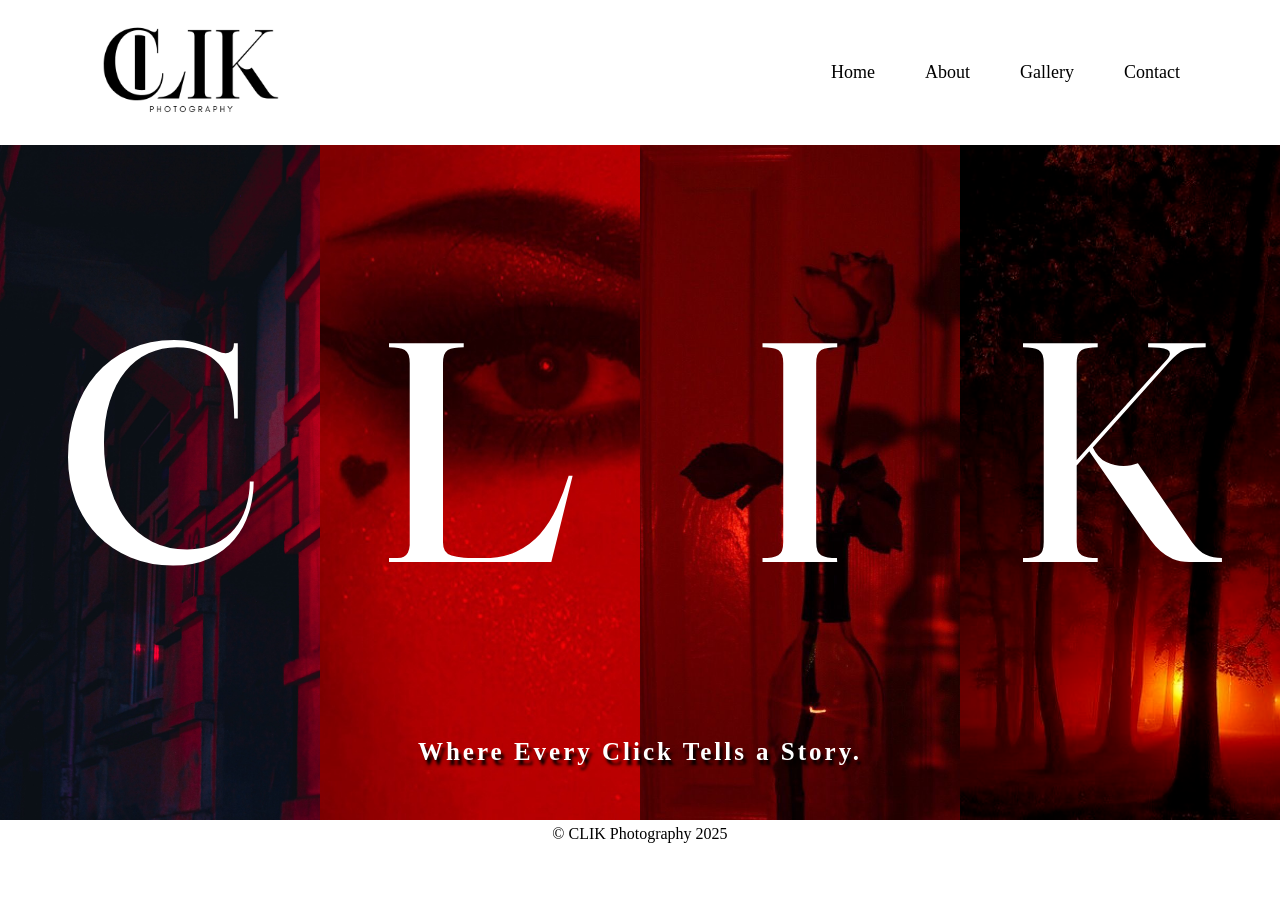
<file: index.html>
<!DOCTYPE html>
<html lang="en">
  <head>
    <meta charset="UTF-8" />
    <meta name="viewport" content="width=device-width, initial-scale=1.0" />
    <link rel="stylesheet" href="./styles.css" />
    <title>CLIK Photography</title>
    <script src="./script.js" type="module" defer></script>
  </head>
  <body>
    <header class="primary-nav">
      <nav>
        <a href="./index.html"
          ><img src="./images/logo/clik_logo.png" alt="Clik" class="primary-logo"
        /></a>
        <ul>
          <li><a href="./index.html">Home</a></li>
          <li><a href="./pages/about.html">About</a></li>
          <li><a href="./pages/gallery.html">Gallery</a></li>
          <!-- <li><a href="./pages/collections.html">Collections</a></li> -->
          <li><a href="./pages/contact.html">Contact</a></li>
        </ul>
      </nav>
    </header>

    <main>
      <section class="hero">
        <div class="card-container">
          <div class="card card-one">C</div>
          <div class="card card-two">L</div>
          <div class="card card-three">I</div>
          <div class="card card-four">K</div>
        </div>
        <div class="hero-tagline">
          <p>Where Every Click Tells a Story.</p>
        </div>
      </section>
    </main>

    <footer>&copy; CLIK Photography 2025</footer>
  </body>
</html>
</file>
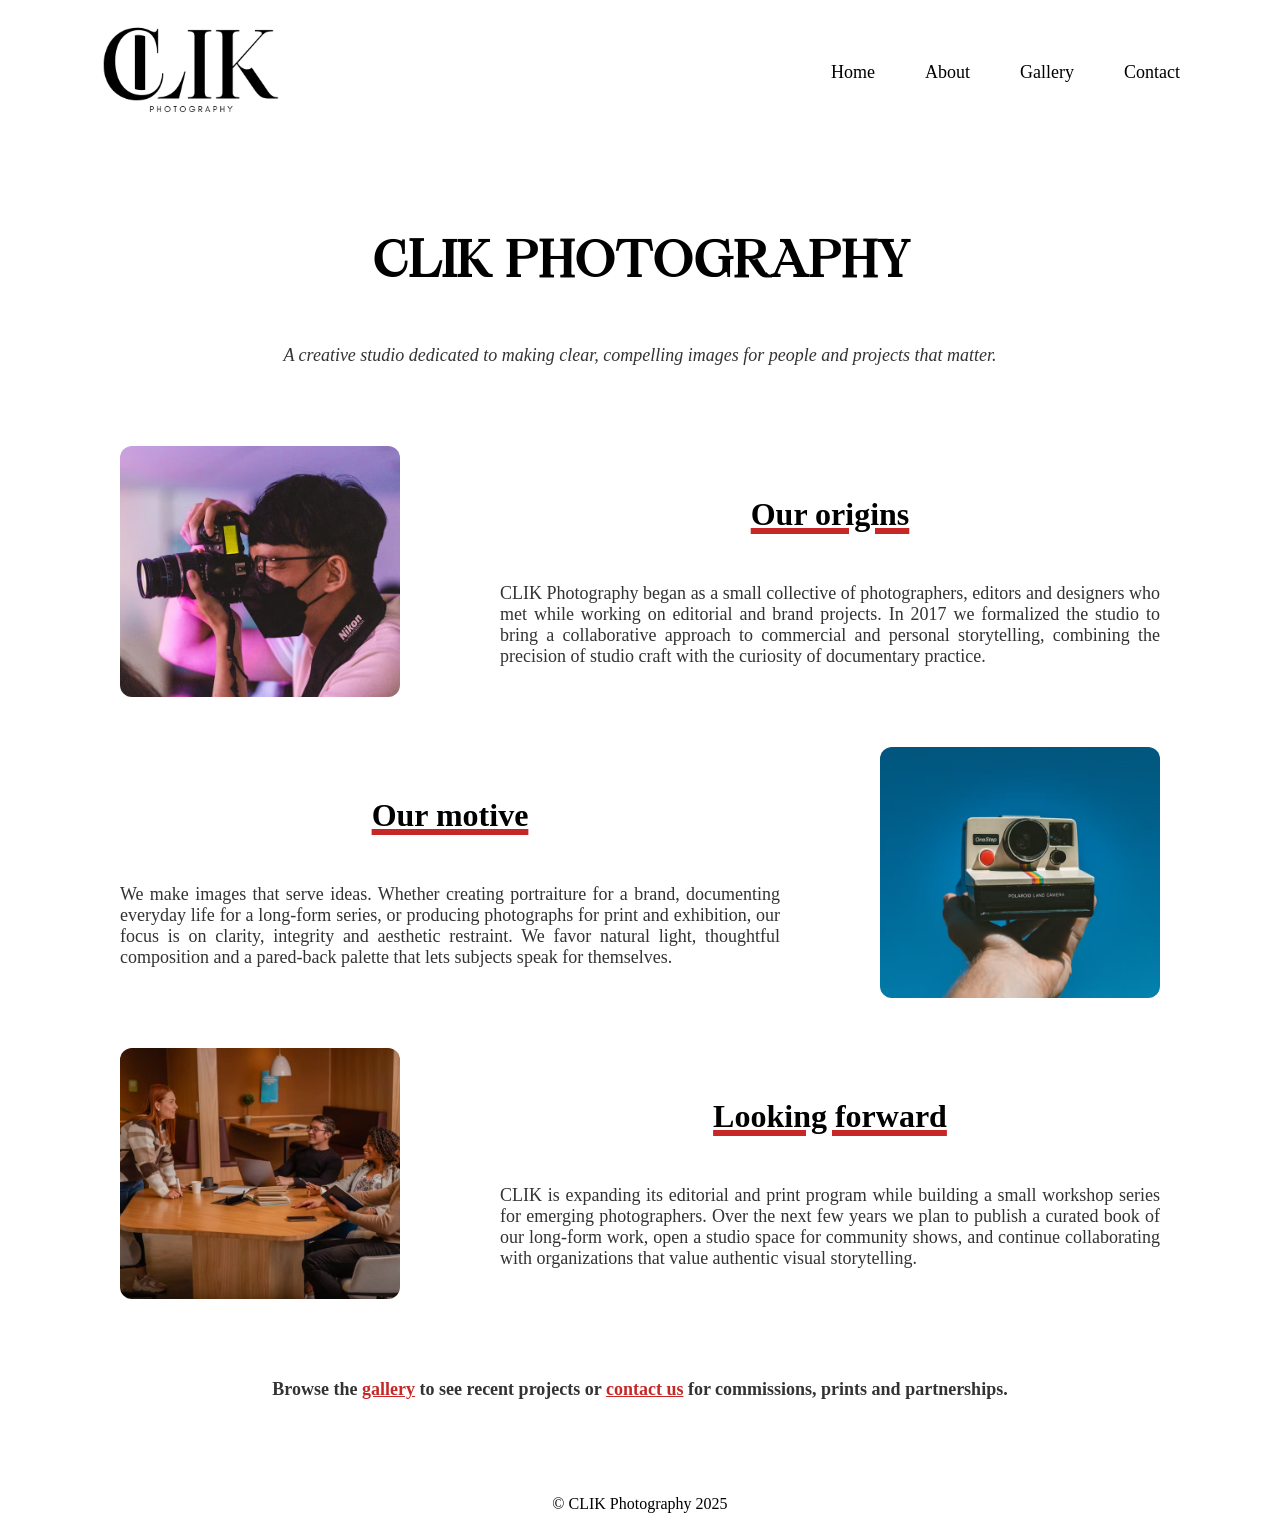
<file: pages/about.html>
<!DOCTYPE html>
<html lang="en">
  <head>
    <meta charset="utf-8" />
    <meta name="viewport" content="width=device-width, initial-scale=1" />
    <link rel="stylesheet" href="../styles.css" />
    <title>About | CLIK Photography</title>
    <script src="../script.js" type="module" defer></script>

  </head>
  <body>
    <header class="primary-nav">
      <nav>
        <a href="../index.html"
          ><img
            src="../images/logo/clik_logo.png"
            alt="Clik"
            class="primary-logo"
        /></a>
        <ul>
          <li><a href="../index.html">Home</a></li>
          <li><a href="./about.html">About</a></li>
          <li><a href="./gallery.html">Gallery</a></li>
          <!-- <li><a href="/collections.html">Collections</a></li> -->
          <li><a href="./contact.html">Contact</a></li>
        </ul>
      </nav>
    </header>

    <main>
      <section class="about-section">
        <div class="about-bio">
          <h1 class="name">CLIK Photography</h1>
          <p class="lead">
            A creative studio dedicated to making clear, compelling images for
            people and projects that matter.
          </p>

          <div class="about-container">
            <div class="img-card">
              <img src="../images/about/about1.avif" alt="" />
            </div>
            <div class="about-text">
              <h2>Our origins</h2>
              <p>
                CLIK Photography began as a small collective of photographers,
                editors and designers who met while working on editorial and
                brand projects. In 2017 we formalized the studio to bring a
                collaborative approach to commercial and personal storytelling,
                combining the precision of studio craft with the curiosity of
                documentary practice.
              </p>
            </div>
          </div>

          <div class="about-container">
            <div class="about-text">
              <h2>Our motive</h2>
              <p>
                We make images that serve ideas. Whether creating portraiture
                for a brand, documenting everyday life for a long-form series,
                or producing photographs for print and exhibition, our focus is
                on clarity, integrity and aesthetic restraint. We favor natural
                light, thoughtful composition and a pared-back palette that lets
                subjects speak for themselves.
              </p>
            </div>
            <div class="img-card">
              <img src="../images/about/about2.avif" alt="" />
            </div>
          </div>

          <div class="about-container">
            <div class="img-card">
              <img src="../images/about/about3.avif" alt="" />
            </div>
            <div class="about-text">
              <h2>Looking forward</h2>
              <p>
                CLIK is expanding its editorial and print program while building
                a small workshop series for emerging photographers. Over the
                next few years we plan to publish a curated book of our
                long-form work, open a studio space for community shows, and
                continue collaborating with organizations that value authentic
                visual storytelling.
              </p>
            </div>
          </div>

          <p class="cta">
            Browse the <a href="./gallery.html">gallery</a> to see recent
            projects or <a href="./contact.html">contact us</a> for commissions,
            prints and partnerships.
          </p>
        </div>
      </section>
    </main>

    <footer>&copy; CLIK Photography 2025</footer>
  </body>
</html>
</file>
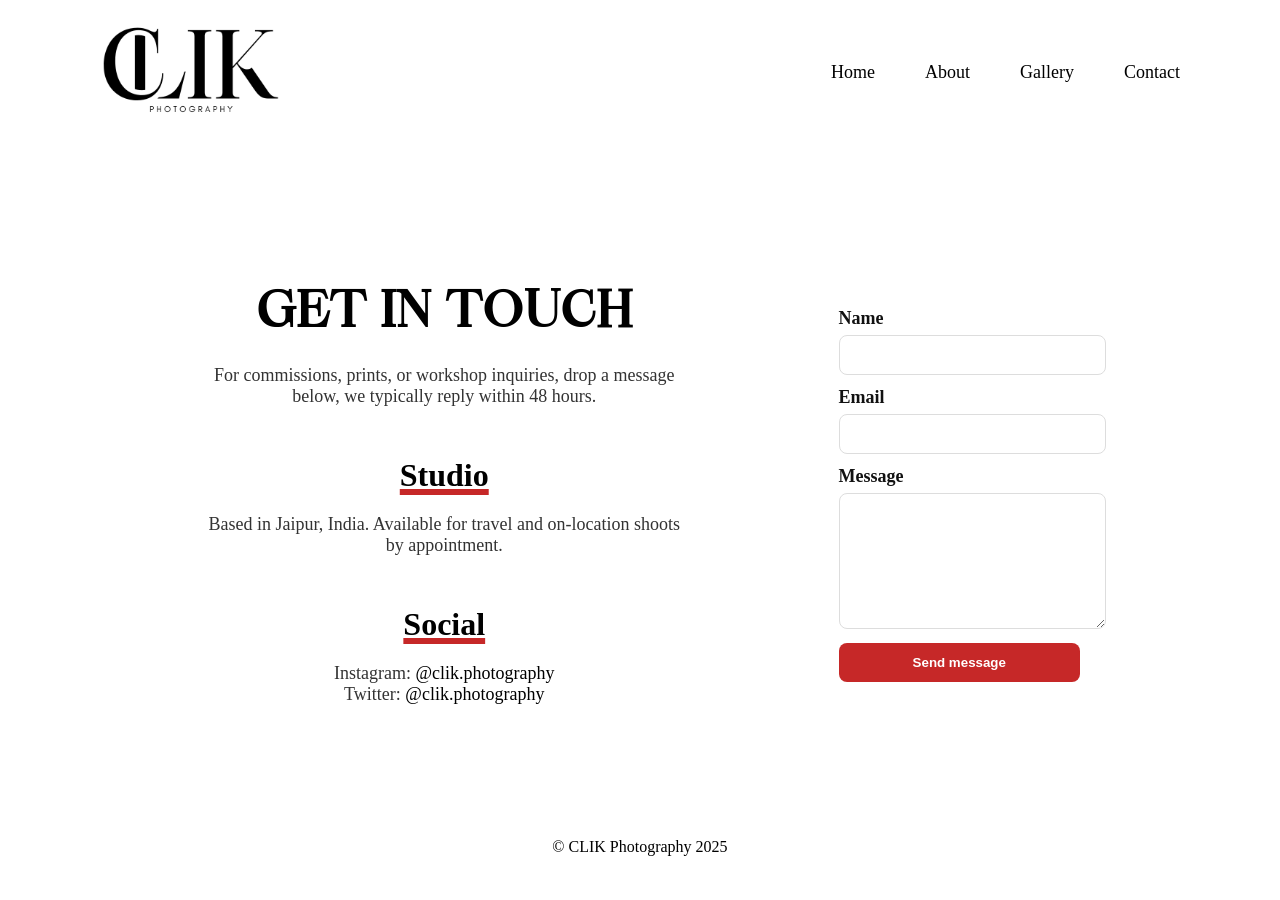
<file: pages/contact.html>
<!DOCTYPE html>
<html lang="en">
  <head>
    <meta charset="utf-8" />
    <meta name="viewport" content="width=device-width, initial-scale=1" />
    <link rel="stylesheet" href="../styles.css" />
    <title>Contact | CLIK Photography</title>
    <script src="../script.js" type="module" defer></script>
  </head>
  <body>
    <header class="primary-nav">
      <nav>
        <a href="../index.html"
          ><img
            src="../images/logo/clik_logo.png"
            alt="Clik"
            class="primary-logo"
        /></a>
        <ul>
          <li><a href="../index.html">Home</a></li>
          <li><a href="./about.html">About</a></li>
          <li><a href="./gallery.html">Gallery</a></li>
          <!-- <li><a href="/collections.html">Collections</a></li> -->
          <li><a href="./contact.html">Contact</a></li>
        </ul>
      </nav>
    </header>

    <main>
      <section class="contact-section">
        <div class="about-container contact-container">
          <div class="contact-info">
            <h1>Get in touch</h1>
            <p class="lead">
              For commissions, prints, or workshop inquiries, drop a message
              below, we typically reply within 48 hours.
            </p>

            <h2>Studio</h2>
            <p>
              Based in Jaipur, India. Available for travel and on-location
              shoots by appointment.
            </p>

            <h2>Social</h2>
            <p>
              Instagram:
              <a href="https://instagram.com/fictional" target="_blank"
                >@clik.photography</a
              ><br />
              Twitter:
              <a href="https://twitter.com/fictional" target="_blank"
                >@clik.photography</a
              >
            </p>
          </div>

          <aside class="contact-form">
            <form action="#" method="post">
              <label for="name">Name</label>
              <input id="name" name="name" type="text" required />

              <label for="email">Email</label>
              <input id="email" name="email" type="email" required />

              <label for="message">Message</label>
              <textarea
                id="message"
                name="message"
                rows="6"
                required
              ></textarea>

              <button type="submit" class="btn-primary">Send message</button>
            </form>
          </aside>
        </div>
      </section>
    </main>

    <footer>&copy; CLIK Photography 2025</footer>
  </body>
</html>
</file>
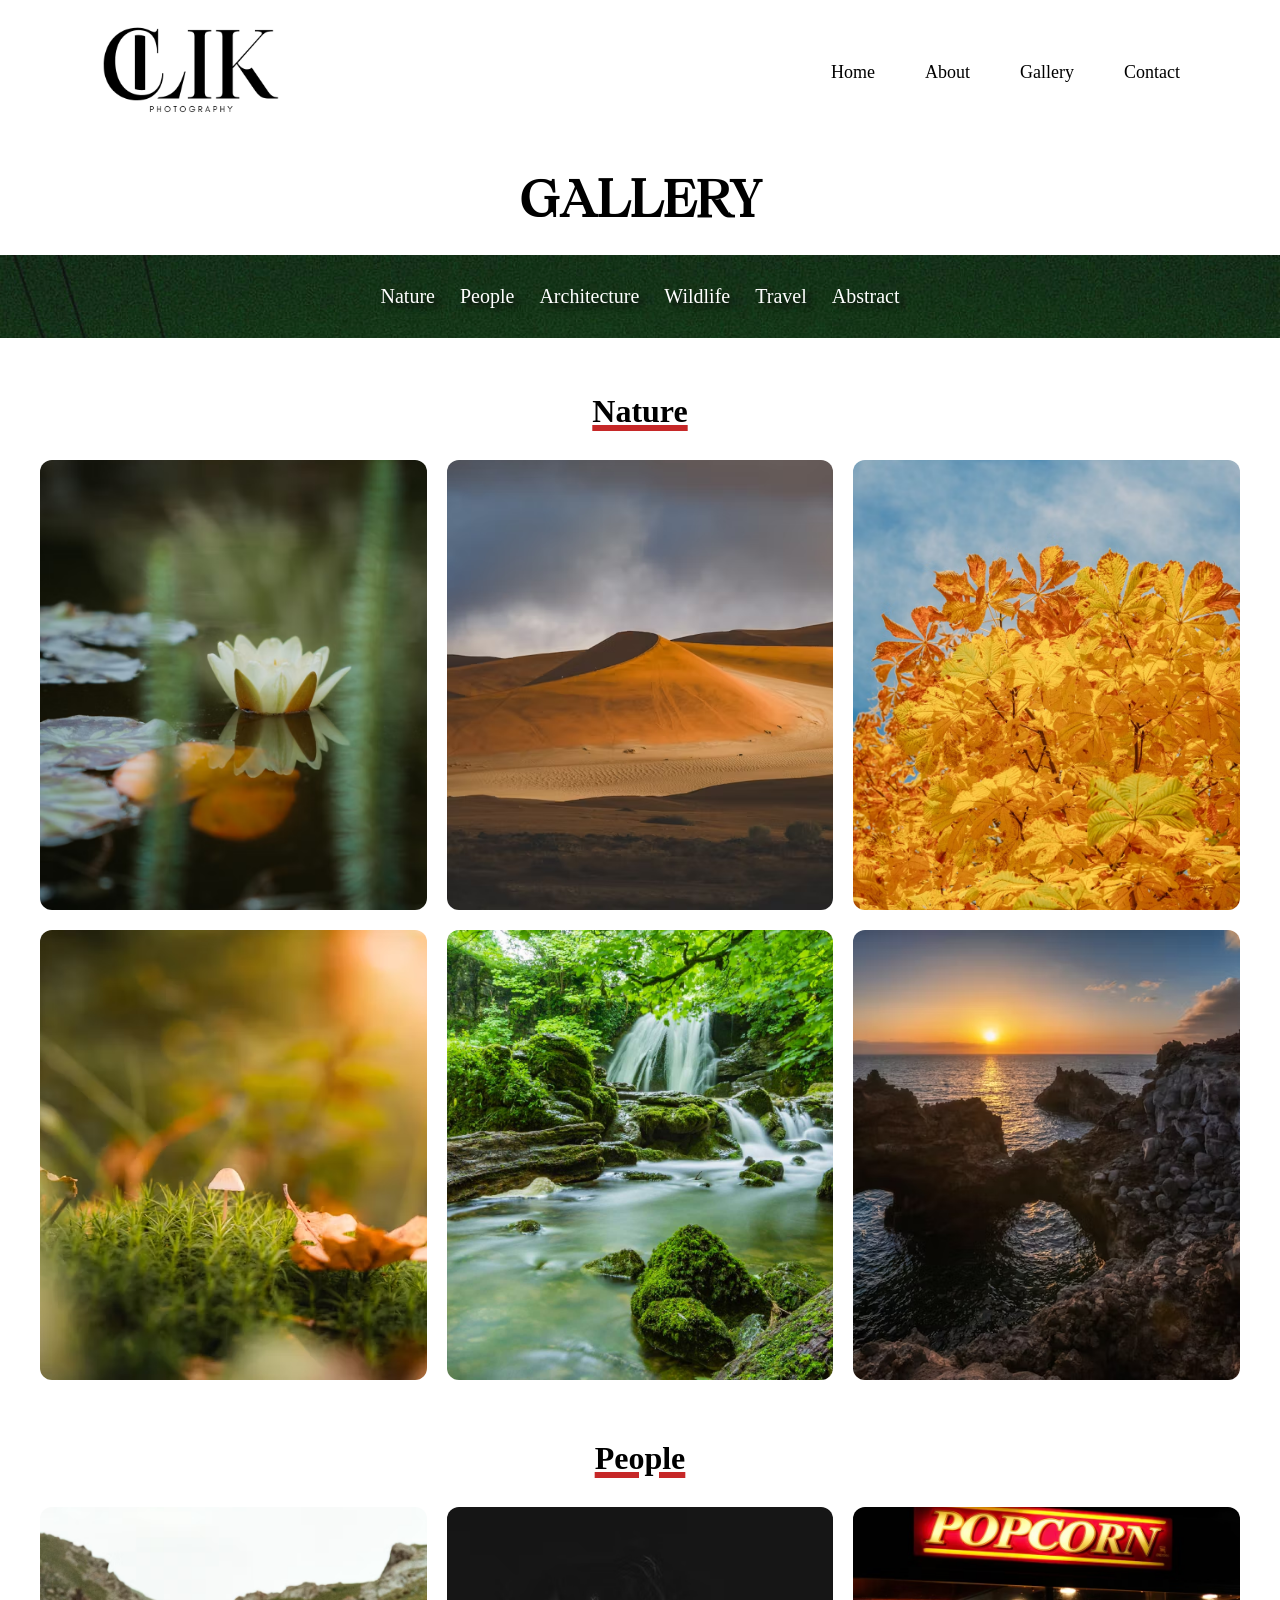
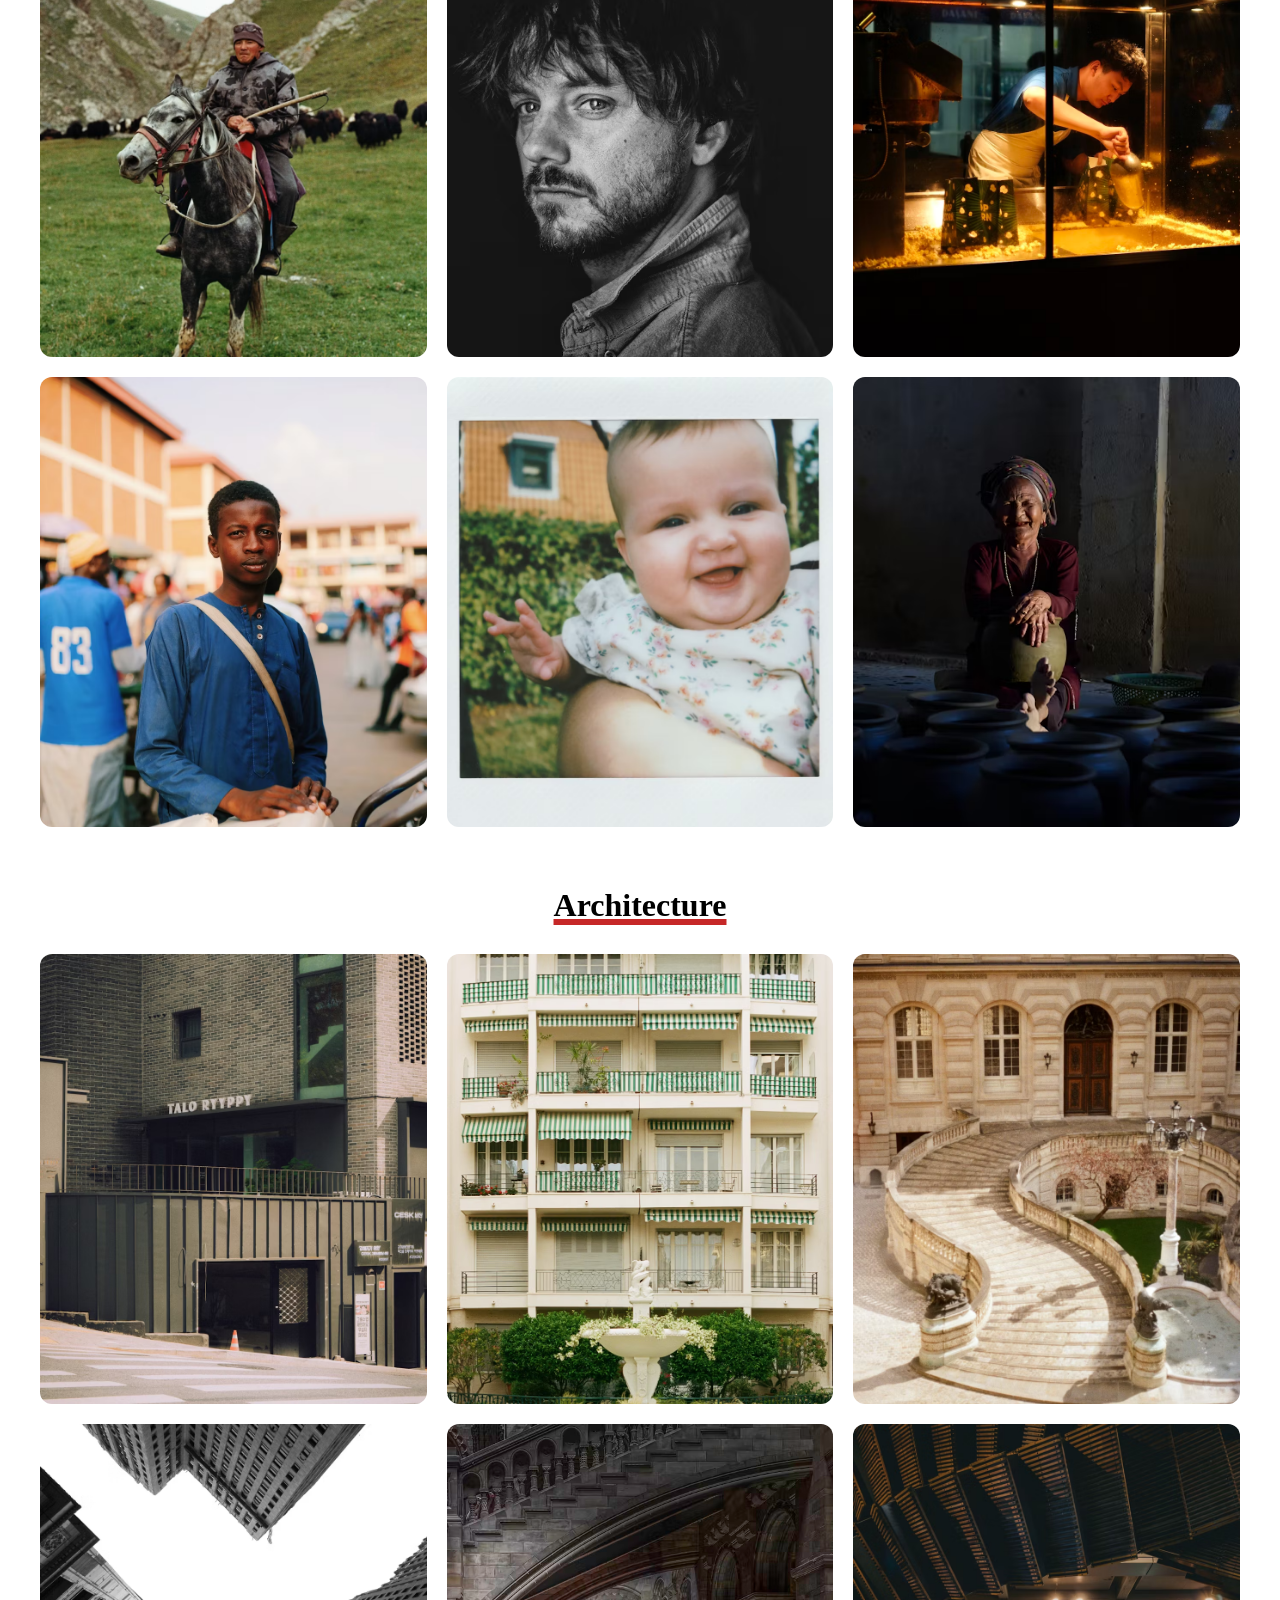
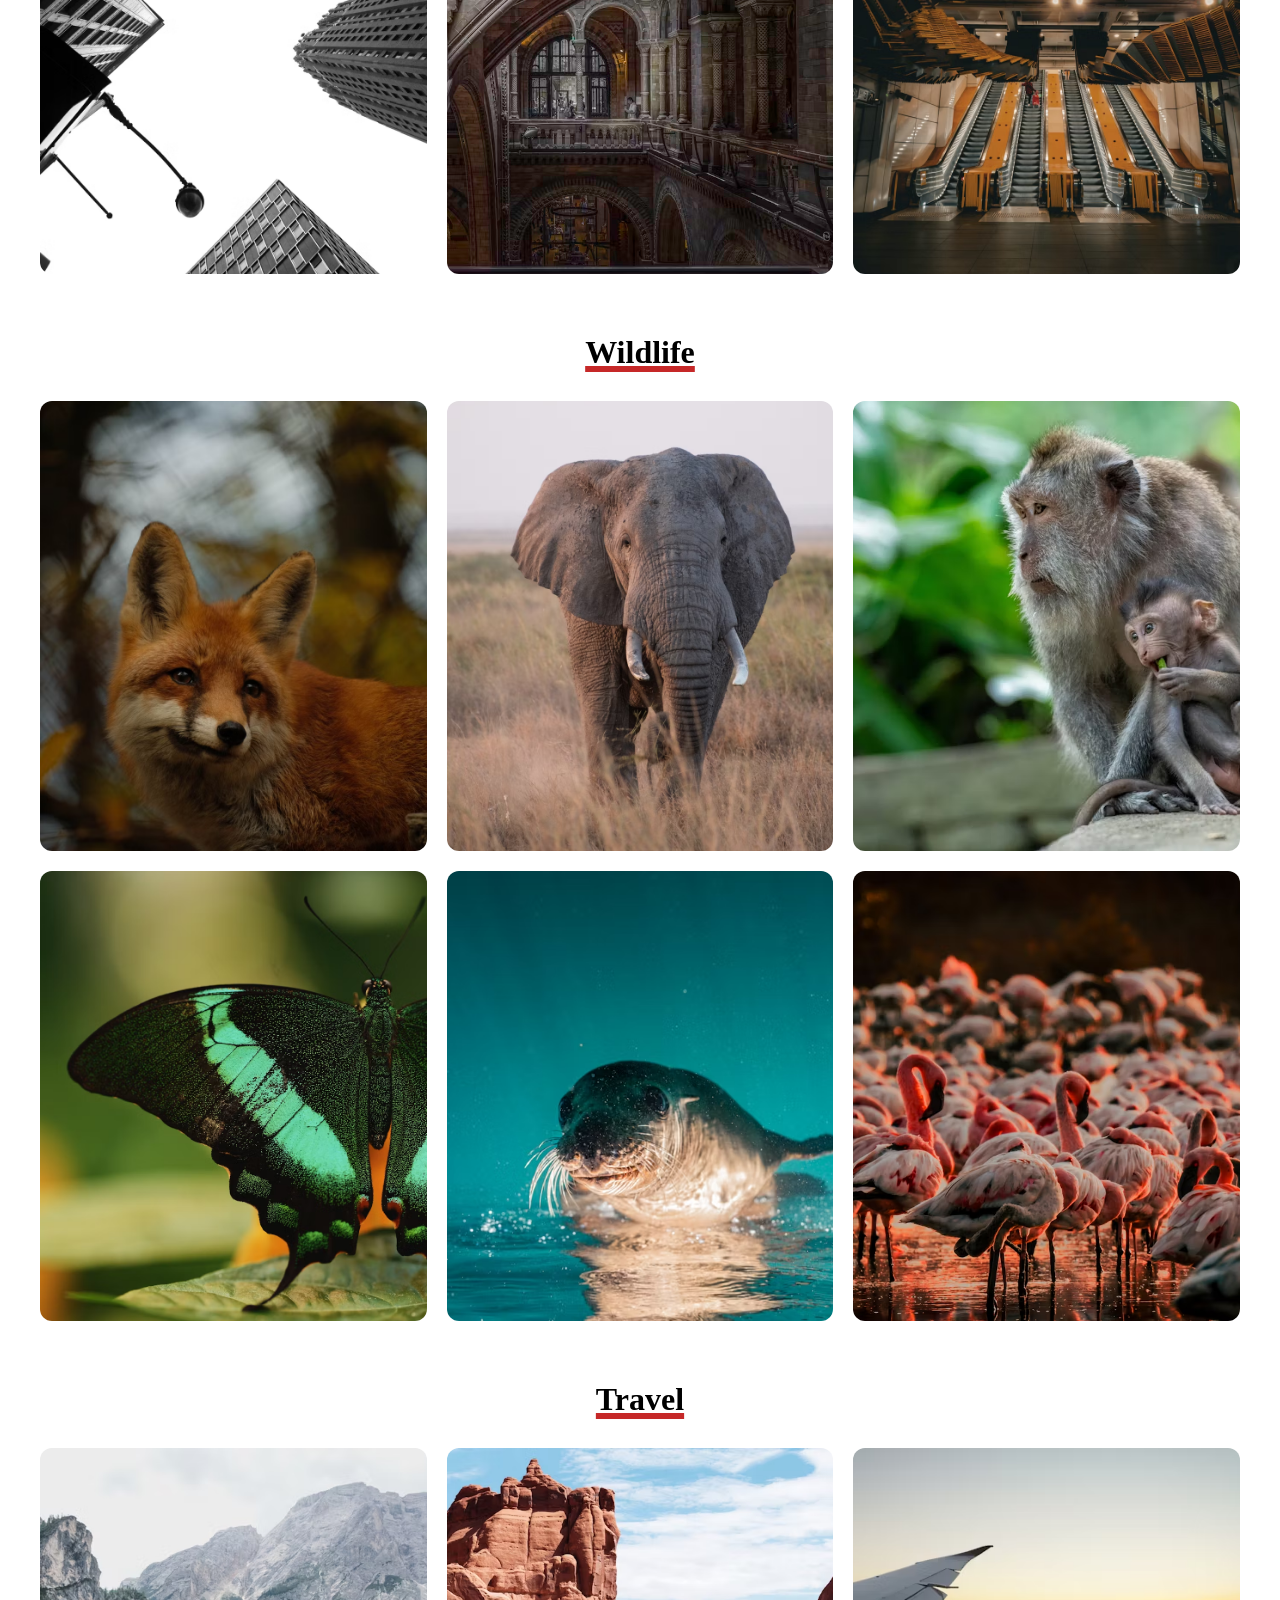
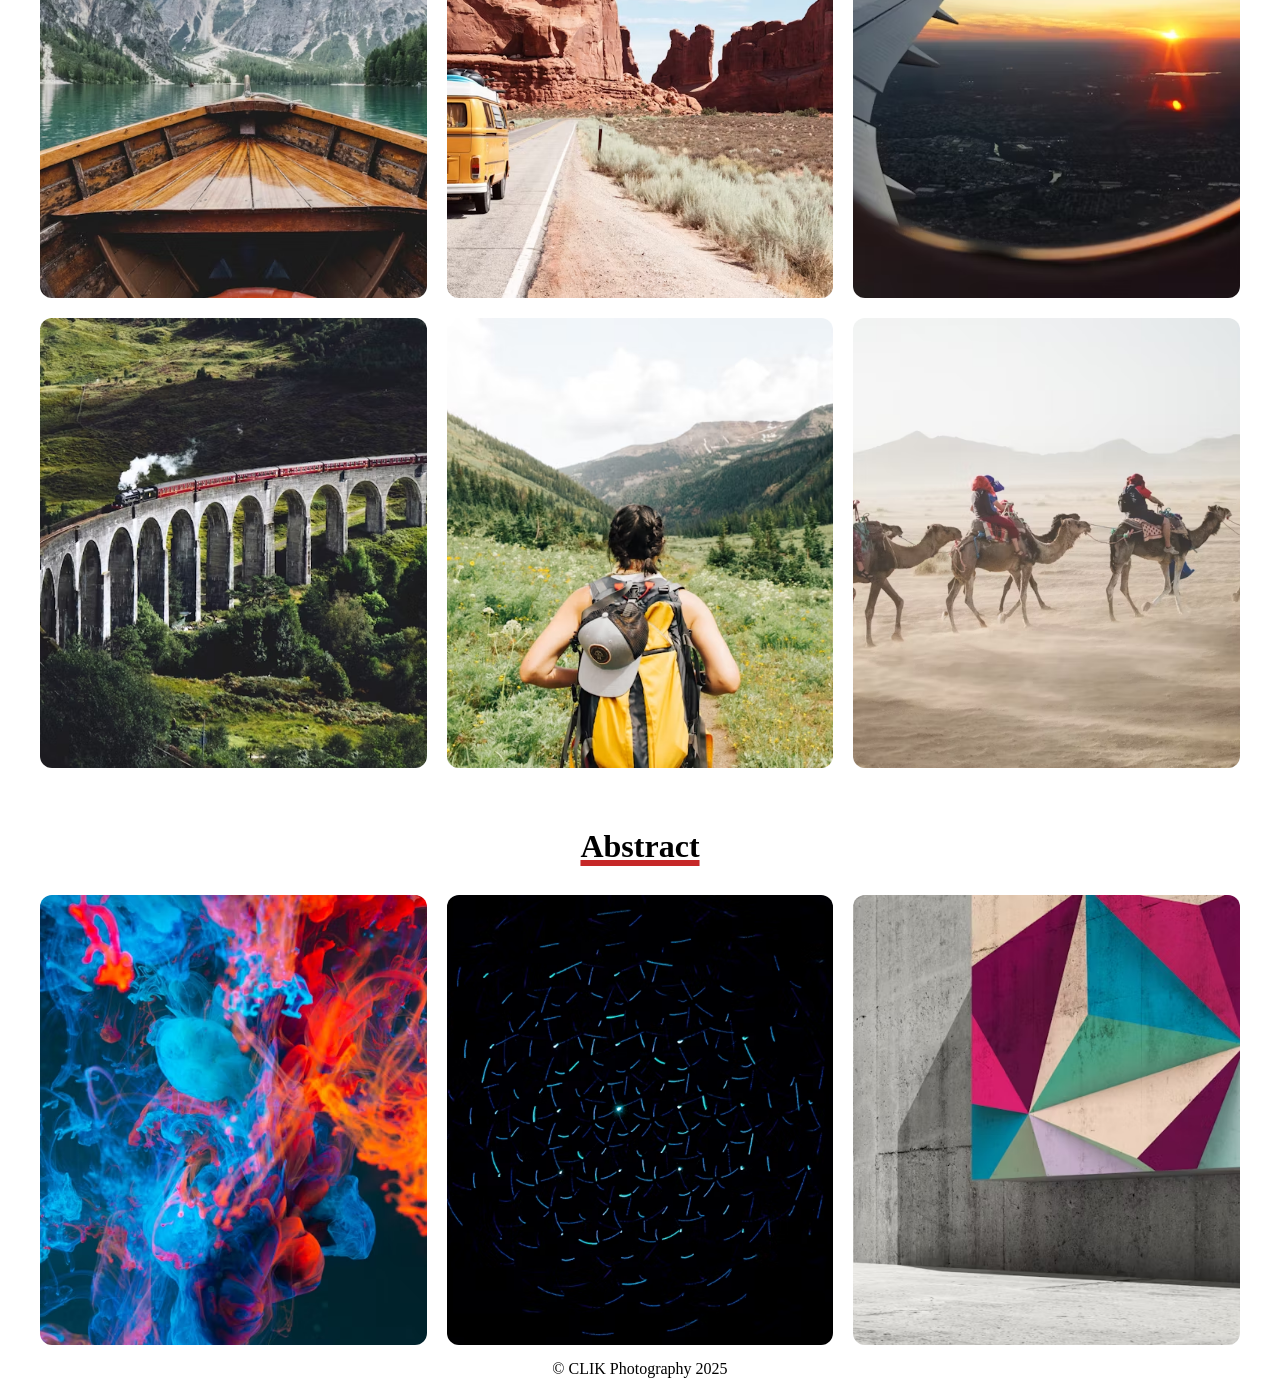
<file: pages/gallery.html>
<!DOCTYPE html>
<html lang="en">
  <head>
    <meta charset="UTF-8" />
    <meta name="viewport" content="width=device-width, initial-scale=1.0" />
    <link rel="stylesheet" href="../styles.css" />
    <title>Gallery | CLIK Photography</title>
    <script src="../script.js" type="module" defer></script>
  </head>
  <body>
    <header class="primary-nav">
      <nav>
        <a href="../index.html"
          ><img
            src="../images/logo/clik_logo.png"
            alt="Clik"
            class="primary-logo"
        /></a>
        <ul>
          <li><a href="../index.html">Home</a></li>
          <li><a href="./about.html">About</a></li>
          <li><a href="./gallery.html">Gallery</a></li>
          <!-- <li><a href="/collections.html">Collections</a></li> -->
          <li><a href="./contact.html">Contact</a></li>
        </ul>
      </nav>
    </header>

    <main class="gallery">
      <h1>GALLERY</h1>

      <nav class="secondary-nav">
        <ul>
          <li><a href="#nature">Nature</a></li>
          <li><a href="#people">People</a></li>
          <li><a href="#architecture">Architecture</a></li>
          <li><a href="#wildlife">Wildlife</a></li>
          <li><a href="#travel">Travel</a></li>
          <li><a href="#abstract">Abstract</a></li>
        </ul>
      </nav>

      <div id="gallery-container">
        <!-- render images here -->
      </div>
    </main>

    <footer>&copy; CLIK Photography 2025</footer>
  </body>
</html>
</file>
<file: styles.css>
* {
  padding: 0;
  margin: 0;
}

@font-face {
  font-family: Maharlika;
  src: url(./fonts/Maharlika-Regular.ttf);
}

h1,
h2 {
  text-align: center;
}

h1 {
  text-transform: uppercase;
  font-size: 50px;
  font-family: "Maharlika";
  margin: 20px auto 20px auto;
  font-weight: 600;
}

h2 {
  margin: 50px auto 20px auto;
  font-size: 32px;
  text-decoration: underline;
  text-decoration-color: #c62828;
  text-decoration-thickness: 6px;
}

@media (width < 760px) {
  h1 {
    font-size: 40px;
  }

  h2 {
    font-size: 28px;
  }
}

a {
  color: black;
  text-decoration: none;
  font-size: 18px;
}

a:hover,
a:active {
  text-decoration: underline;
  text-decoration-color: #c62828;
  text-decoration-thickness: 6px;
}

footer {
  text-align: center;
  padding: 5px;
}
/* navbar style */
.primary-nav {
  padding-block: 20px;
  padding-inline: 100px;
}

li {
  list-style: none;
}

.primary-nav nav,
.primary-nav ul {
  display: flex;
  flex-direction: row;
  flex-wrap: wrap;
  justify-content: space-between;
  align-items: center;
  /* gap: 50px; */
}

.primary-nav ul {
  column-gap: 50px;
}

.primary-logo {
  height: 100px;
}

/* hero section */
.hero {
  position: relative;
}

.hero-tagline {
  position: absolute;
  z-index: 10;
  bottom: 8%;
  width: 100%;
}

.hero-tagline p {
  text-align: center;
  font-size: 25px;
  color: white;
  text-shadow: 3px 5px 3px black;
  letter-spacing: 3px;
  font-weight: 600;
  /* font-style:italic; */
}

.card-container {
  /* display: flex;
  flex-wrap: wrap;
  width: 100vw; */

  display: grid;
  grid-template-columns: repeat(2, 1fr);
  grid-template-rows: 50vh 50vh;
}

@media (width > 760px) {
  .card-container {
    grid-template-columns: repeat(4, 1fr);
    grid-template-rows: 75vh;
  }
}

.card {
  /* height: 570px;
  width: 346.2px; */
  color: white;
  background-size: cover;

  /* text inside card*/
  display: flex;
  justify-content: center;
  align-items: center;
  font-size: 180px;
  font-family: "Maharlika";
}

@media (width > 760px) {
  .card {
    font-size: 300px;
  }
}

.card-one {
  background-image: url(./images/hero/card-one.jpeg);
}
.card-one:hover {
  background-image: url(./images/hero/hover-one.jpg);
}
.card-two {
  background-image: url(./images/hero/card-two.jpg);
}
.card-two:hover {
  background-image: url(./images/hero/hover-two.jpg);
}
.card-three {
  background-image: url(./images/hero/card-three.jpg);
}
.card-three:hover {
  background-image: url(./images/hero/hover-three.jpg);
}
.card-four {
  background-image: url(./images/hero/card-four.jpeg);
}
.card-four:hover {
  background-image: url(./images/hero/hover-four.avif);
}

/* about section */
.about-section {
  padding: 60px 20px;
}

.about-bio p {
  color: #333;
  /* margin-bottom: 18px; */
  text-align: justify;
  font-size: 18px;
  padding-block: 30px;
}

.about-bio .lead {
  color: #333;
  margin-bottom: 18px;
  font-style: italic;
  text-align: center;
}

/* Accent link styles using red */
.about-bio a {
  color: #c62828; /* deep red accent */
  text-decoration: underline;
}

.about-container {
  margin: 20px;
  display: grid;
}

@media (width > 760px) {
  .about-container {
    grid-template-columns: 1fr 1fr 1fr;
    gap: 100px;
    margin-inline: 100px;
    margin-block: 50px;
  }

  .about-text {
    grid-column: span 2;
  }
}

.about-bio .cta {
  text-align: center;
  margin-top: 18px;
  font-weight: 600;
}

/* contact section and form styles */
.contact-section {
  background: #ffffff;
  color: #000;
  padding: 60px 100px;
}

.contact-container {
  display: flex;
  gap: 150px;
  align-items: center;
}

@media (width < 760px) {
  .contact-section {
    padding: 60px;
  }

  .contact-container {
    flex-wrap: wrap;
  }
}

.contact-info p {
  color: #333;
  margin-bottom: 18px;
  text-align: center;
  font-size: 18px;
}

.contact-form {
  width: 380px;
  max-width: 100%;
}

.contact-form form {
  display: flex;
  flex-direction: column;
}

.contact-form label {
  font-size: 18px;
  margin-top: 12px;
  margin-bottom: 6px;
  color: #111;
  font-weight: 600;
}

.contact-form input,
.contact-form textarea {
  width: 100%;
  padding: 10px 12px;
  border: 1px solid #ddd;
  border-radius: 8px;
  font-size: 0.98rem;
  color: #111;
  background: #fff;
  transition: border-color 0.15s ease, box-shadow 0.15s ease;
}

.contact-form textarea {
  resize: vertical;
}

.contact-form input:focus,
.contact-form textarea:focus {
  outline: none;
  border-color: #c62828;
  box-shadow: 0 0 0 4px rgba(198, 40, 40, 0.07);
}

.btn-primary {
  background: #c62828;
  color: #fff;
  border: none;
  padding: 12px 16px;
  border-radius: 8px;
  margin-top: 14px;
  cursor: pointer;
  font-weight: 700;
  text-transform: none;
}

.btn-primary:hover,
.btn-primary:focus {
  background: #b71c1c;
}

/* gallery styles */

.secondary-nav {
  z-index: 10;
  position: sticky;
  top: -5px;
  border-bottom: 5px solid white;
  /* box-shadow: 0 2px 3px white; */
}

.secondary-nav ul {
  display: flex;
  flex-direction: row;
  flex-wrap: wrap;
  justify-content: center;
  column-gap: 25px;
  row-gap: 10px;
  background-image: url(./images/hero/hover-one.jpg);
  opacity: 0.95;
  background-size: cover;
  padding: 30px;
  /* width: 100%; */
}

.secondary-nav ul li a {
  font-size: 20px;
  color: white;
  font-weight: 500;
  text-shadow: 5px 5px 5px black;
}

@media (width < 760px) {
  .secondary-nav ul {
    padding: 20px;
  }

  .secondary-nav ul li a {
    font-size: 16px;
  }
}

.category-container {
  padding: 10px 40px;
  /* display: flex;
  flex-direction: row;
  flex-wrap: wrap;
  gap: 20px; */

  display: grid;
  grid-template-columns: repeat(1, 1fr);
  grid-auto-rows: 50vh;
  /* grid-auto-flow: row; */
  column-gap: 20px;
  row-gap: 20px;
}

@media (width > 500px) {
  .category-container {
    grid-template-columns: repeat(2, 1fr);
  }
}

@media (width > 900px) {
  .category-container {
    grid-template-columns: repeat(3, 1fr);
  }
}

.img-card img {
  height: 100%;
  width: 100%;
  border-radius: 12px;
  object-fit: cover;
}

.img-card {
  position: relative;
}

.img-card-overlay {
  width: 100%;
  padding-block: 10px;
  position: absolute;
  z-index: 1;
  bottom: 0;
  background-color: #3333336c;

  display: flex;
  justify-content: space-around;
  align-items: center;

  border-bottom-left-radius: 12px;
  border-bottom-right-radius: 12px;

  display: none;
}

.img-card:hover {
  .img-card-overlay {
    display: flex;
  }
}

.img-card-overlay h3 {
  color: white;
  text-shadow: 5px 5px 5px black;
}

.heart-btn {
  font-size: 40px;
  cursor: pointer;
  color: rgb(165, 163, 163); /* Default color */
  border: none;
  background: none;
  outline: none;
  transition: color 0.3s ease;
}

/* Red color when active */
.heart-btn.active {
  color: red;
}

.img-popup {
  padding-block: 30px;
  position: fixed;
  display: none;
  grid-template-rows: 60% 40%;
  grid-template-columns: 1fr;
  width: 100vw;
  min-height: 100vh;
  z-index: 100;
  top: 0px;
  left: 0px;
  background-color: white;
  /* overflow-y: scroll;
  overflow-x: scroll; */
  box-shadow: 5px 5px 2px 0px rgba(2, 2, 2, 0.579);
}

.img-popup-details {
  padding-bottom: 30px;
  padding-inline: 30px;
  display: flex;
  flex-direction: column;
  gap: auto;
  justify-content: space-around;
  align-items: center;
}

.img-popup-close-btn {
  z-index: 200;
  position: absolute;
  top: 10px;
  right: 10px;
  height: 40px;
  width: 40px;
  background: white;
  border-radius: 50%;
}

@media (width > 760px) {
  .img-popup {
    border: 2px solid black;
    border-radius: 10px;
    max-width: 80vw;
    min-height: 80vh;
    margin: 50px 100px;
    padding: 30px;
    grid-template-columns: 45% 10% 45%;
    grid-template-rows: 80vh;
  }

  .img-popup-details {
    grid-column-start: 3;
  }
}

.img-tag-container {
  display: flex;
  flex-wrap: wrap;
  gap: 10px;
}

.img-tag-container img {
  height: 35px;
  width: 35px;
  object-fit: cover;
}

.img-tag {
  border: 1px solid #b71c1c;
  border-radius: 8px;
  padding: 8px;
  font-weight: 600;
  background-color: #57575733;
  box-shadow: 3px 3px 0 0px rgba(198, 40, 40, 0.07);
}

.img-popup-like-container {
  display: flex;
  align-items: center;
  justify-content: flex-start;
  gap: 30px;
}

.active {
  display: grid;
}
</file>
